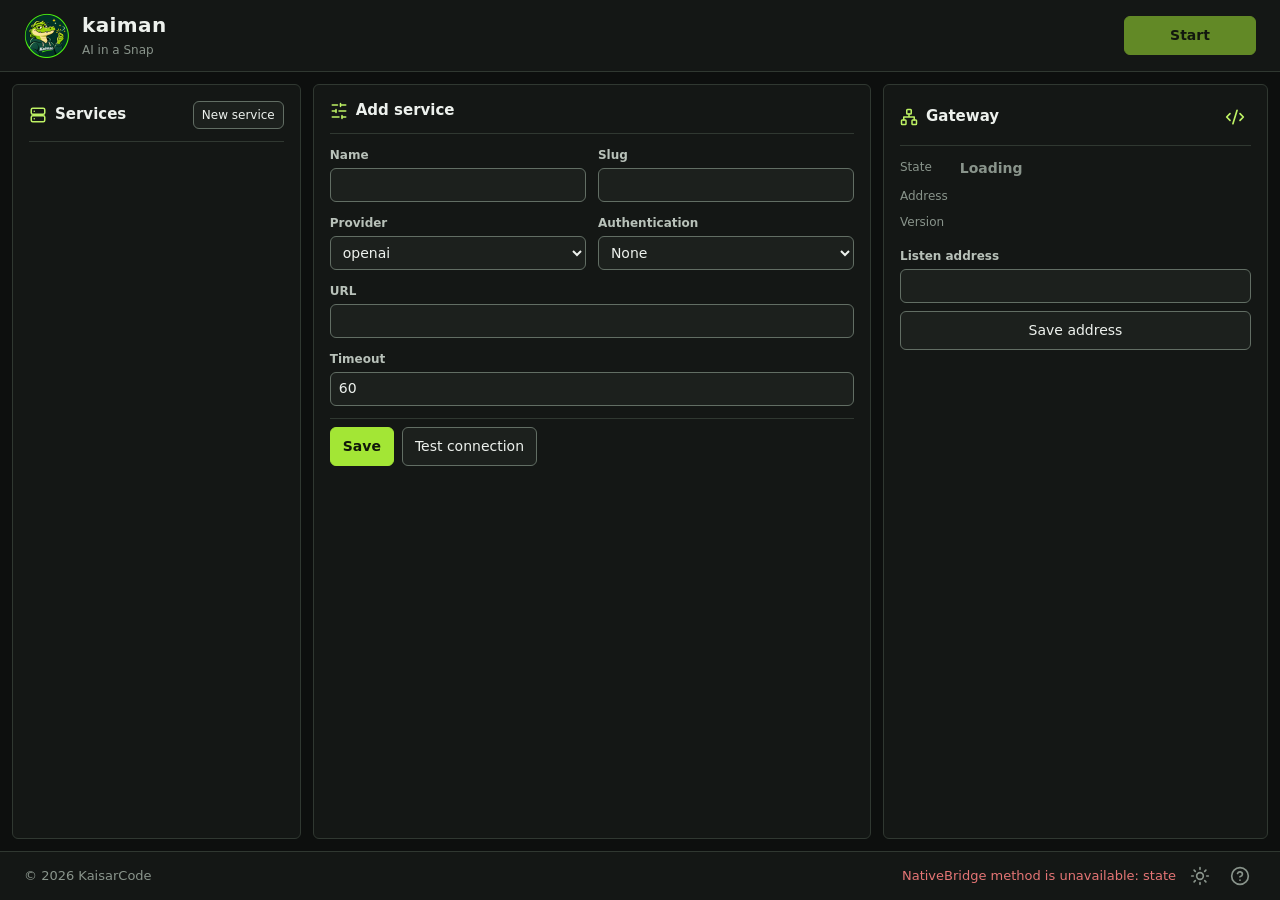
<file: src/gui/index.html>
<!doctype html>
<html lang="en">
<head>
    <meta charset="utf-8">
    <meta name="viewport" content="width=device-width, initial-scale=1">
    <title>kaiman</title>
    <link rel="stylesheet" href="styles.css">
</head>
<body>
    <header class="app-header">
        <div class="identity">
            <img src="logo-46.png" srcset="logo-92.png 2x" alt="">
            <div>
                <h1>kaiman</h1>
                <p>AI in a Snap</p>
            </div>
        </div>
        <div class="header-actions">
            <button class="button button-primary" id="toggle-gateway" type="button" disabled>Start</button>
        </div>
    </header>
    <main class="workspace">
        <section class="panel panel-services" aria-labelledby="services-heading">
            <div class="panel-heading">
                <svg viewBox="0 0 24 24" aria-hidden="true" fill="none" stroke="currentColor" stroke-width="2" stroke-linecap="round" stroke-linejoin="round"><rect x="3" y="3" width="18" height="8" rx="2"/><rect x="3" y="13" width="18" height="8" rx="2"/><path d="M7 7h.01M7 17h.01"/></svg>
                <h2 id="services-heading">Services</h2>
                <button class="button button-small" id="new-service" type="button">New service</button>
            </div>
            <div class="service-list" id="service-list"></div>
        </section>
        <section class="panel panel-editor" aria-labelledby="editor-heading">
            <div class="panel-heading">
                <svg viewBox="0 0 24 24" aria-hidden="true" fill="none" stroke="currentColor" stroke-width="2" stroke-linecap="round" stroke-linejoin="round"><path d="M21 4h-7M10 4H3m18 8h-9m-4 0H3m18 8h-5m-4 0H3"/><path d="M14 2v4M8 10v4m8 4v4"/></svg>
                <h2 id="editor-heading">Add service</h2>
            </div>
            <form class="service-form" id="service-form">
                <div class="field-row">
                    <div class="field">
                        <label for="field-display-name">Name</label>
                        <input id="field-display-name" name="display-name" type="text" autocomplete="off" required>
                    </div>
                    <div class="field">
                        <label for="field-slug">Slug</label>
                        <input id="field-slug" name="slug" type="text" autocomplete="off">
                    </div>
                </div>
                <div class="field-row">
                    <div class="field">
                        <label for="field-adapter">Provider</label>
                        <select id="field-adapter" name="adapter">
                            <option value="openai">openai</option>
                            <option value="opencode-local">OpenCode Local</option>
                            <option value="opencode">OpenCode Server</option>
                            <option value="opencode-cloud">OpenCode Cloud</option>
                            <option value="codex-local">Codex Local</option>
                            <option value="anthropic">anthropic</option>
                            <option value="gemini">gemini</option>
                            <option value="responses">responses</option>
                            <option value="ollama">ollama</option>
                            <option value="bedrock">bedrock</option>
                        </select>
                    </div>
                    <div class="field" id="auth-scheme">
                        <label for="field-scheme">Authentication</label>
                        <select id="field-scheme" name="scheme">
                            <option value="none">None</option>
                            <option value="bearer">API key</option>
                            <option value="basic">User and password</option>
                        </select>
                    </div>
                </div>
                <div class="field" id="provider-url">
                    <label for="field-url">URL</label>
                    <input id="field-url" name="url" type="text" autocomplete="off">
                </div>
                <div class="field" id="auth-user" hidden>
                    <label for="field-user">Username</label>
                    <input id="field-user" name="user" type="text" autocomplete="off" disabled>
                </div>
                <div class="field" id="auth-secret" hidden>
                    <label for="field-secret" id="secret-label">API key</label>
                    <input id="field-secret" type="password" autocomplete="new-password" disabled>
                </div>
                <div class="field">
                    <label for="field-timeout">Timeout</label>
                    <input id="field-timeout" name="timeout" type="number" min="1" max="600" value="60">
                </div>
                <div class="form-actions">
                    <button class="button button-primary" id="save-service" type="submit">Save</button>
                    <button class="button" id="test-service" type="button">Test connection</button>
                    <button class="button" id="remove-service" type="button" hidden>Remove</button>
                </div>
                <p id="connection-result" role="status" aria-live="polite" hidden></p>
            </form>
        </section>
        <section class="panel panel-gateway" aria-labelledby="gateway-heading">
            <div class="panel-heading">
                <svg viewBox="0 0 24 24" aria-hidden="true" fill="none" stroke="currentColor" stroke-width="2" stroke-linecap="round" stroke-linejoin="round"><rect x="9" y="2" width="6" height="6" rx="1"/><rect x="2" y="16" width="6" height="6" rx="1"/><rect x="16" y="16" width="6" height="6" rx="1"/><path d="M12 8v4M5 16v-4h14v4"/></svg>
                <h2 id="gateway-heading">Gateway</h2>
                <button class="icon-button" id="open-api" type="button" aria-label="API endpoints" title="API endpoints" aria-haspopup="dialog" aria-controls="api-dialog">
                    <svg viewBox="0 0 24 24" aria-hidden="true" fill="none" stroke="currentColor" stroke-width="2" stroke-linecap="round" stroke-linejoin="round"><path d="m18 16 4-4-4-4M6 8l-4 4 4 4m8.5-12-5 16"/></svg>
                </button>
            </div>
            <dl class="details">
                <dt>State</dt>
                <dd id="gateway-state" class="state state-idle">Loading</dd>
                <dt>Address</dt>
                <dd class="mono" id="gateway-address"></dd>
                <dt>Version</dt>
                <dd class="version-row">
                    <span class="mono" id="version"></span>
                    <button class="icon-button" id="open-update" type="button" aria-label="Software update available" title="Software update available" aria-haspopup="dialog" hidden>
                        <svg viewBox="0 0 24 24" aria-hidden="true" fill="none" stroke="currentColor" stroke-width="2" stroke-linecap="round" stroke-linejoin="round"><path d="M12 3v12m-5-5 5 5 5-5M4 16v4h16v-4"/></svg>
                    </button>
                </dd>
            </dl>
            <div class="field">
                <label for="listen">Listen address</label>
                <input id="listen" name="listen" type="text" autocomplete="off">
            </div>
            <button class="button" id="apply-listen" type="button">Save address</button>
        </section>
    </main>
    <footer class="status">
        <span class="copyright">© 2026 KaisarCode</span>
        <span id="status" role="status" data-kind="info"></span>
        <button class="icon-button" id="toggle-theme" type="button" aria-label="Switch to light theme" title="Switch to light theme">
            <svg id="theme-sun" viewBox="0 0 24 24" aria-hidden="true" fill="none" stroke="currentColor" stroke-width="2" stroke-linecap="round" stroke-linejoin="round">
                <circle cx="12" cy="12" r="4"/>
                <path d="M12 2v2m0 16v2M4.93 4.93l1.42 1.42m11.3 11.3 1.42 1.42M2 12h2m16 0h2M4.93 19.07l1.42-1.42m11.3-11.3 1.42-1.42"/>
            </svg>
            <svg id="theme-moon" viewBox="0 0 24 24" aria-hidden="true" fill="none" stroke="currentColor" stroke-width="2" stroke-linecap="round" stroke-linejoin="round" hidden>
                <path d="M20.985 12.486a9 9 0 1 1-9.473-9.472c.405-.022.617.46.402.803a6.5 6.5 0 0 0 8.268 8.268c.344-.215.825-.004.803.401"/>
            </svg>
        </button>
        <button class="icon-button" id="open-about" type="button" aria-label="About kaiman" title="About kaiman">
            <svg viewBox="0 0 24 24" aria-hidden="true" fill="none" stroke="currentColor" stroke-width="2" stroke-linecap="round" stroke-linejoin="round">
                <circle cx="12" cy="12" r="10"/>
                <path d="M9.09 9a3 3 0 0 1 5.83 1c0 2-3 3-3 3m.08 4h.01"/>
            </svg>
        </button>
    </footer>
    <dialog class="dialog update-dialog" id="update-dialog" aria-labelledby="update-heading">
        <div class="panel-heading">
            <svg viewBox="0 0 24 24" aria-hidden="true" fill="none" stroke="currentColor" stroke-width="2" stroke-linecap="round" stroke-linejoin="round"><path d="M12 3v12m-5-5 5 5 5-5M4 16v4h16v-4"/></svg>
            <h2 id="update-heading">Software update</h2>
        </div>
        <dl class="details">
            <dt>Installed version</dt>
            <dd class="mono" id="update-installed"></dd>
            <dt>Available version</dt>
            <dd class="mono" id="update-version"></dd>
        </dl>
        <div class="update-notes" id="update-notes" hidden></div>
        <progress id="update-progress" max="100" value="0" hidden></progress>
        <p id="update-status" role="status" aria-live="polite" hidden></p>
        <div class="dialog-actions">
            <button class="button" id="update-cancel" type="button">Cancel</button>
            <button class="button button-primary" id="update-confirm" type="button">Update</button>
        </div>
    </dialog>
    <dialog class="dialog api-dialog" id="api-dialog" aria-labelledby="api-heading">
        <div class="panel-heading">
            <svg viewBox="0 0 24 24" aria-hidden="true" fill="none" stroke="currentColor" stroke-width="2" stroke-linecap="round" stroke-linejoin="round"><path d="m12 3 10 5-10 5L2 8l10-5Zm-10 9 10 5 10-5M2 16l10 5 10-5"/></svg>
            <h2 id="api-heading">API endpoints</h2>
            <form method="dialog">
                <button class="icon-button" type="submit" aria-label="Close" title="Close" autofocus>
                    <svg viewBox="0 0 24 24" aria-hidden="true" fill="none" stroke="currentColor" stroke-width="2" stroke-linecap="round" stroke-linejoin="round">
                        <path d="m18 6-12 12M6 6l12 12"/>
                    </svg>
                </button>
            </form>
        </div>
        <div class="api-base">
            <span class="api-label">Base URL</span>
            <div class="api-url">
                <code id="api-base-url">Unavailable</code>
                <button class="icon-button api-copy" type="button" data-path="/v1" aria-label="Copy base URL" title="Copy base URL" disabled><svg viewBox="0 0 24 24" aria-hidden="true" fill="none" stroke="currentColor" stroke-width="2" stroke-linecap="round" stroke-linejoin="round"><rect width="14" height="14" x="8" y="8" rx="2"/><path d="M4 16H3a2 2 0 0 1-2-2V3a2 2 0 0 1 2-2h11a2 2 0 0 1 2 2v1"/></svg></button>
            </div>
        </div>
        <div class="api-list">
            <div class="api-endpoint">
                <span class="api-method api-get">GET</span>
                <div class="api-endpoint-detail">
                    <code>/providers</code>
                    <span>List supported providers</span>
                </div>
                <button class="icon-button api-copy" type="button" data-path="/v1/providers" aria-label="Copy GET /v1/providers" title="Copy GET /v1/providers" disabled><svg viewBox="0 0 24 24" aria-hidden="true" fill="none" stroke="currentColor" stroke-width="2" stroke-linecap="round" stroke-linejoin="round"><rect width="14" height="14" x="8" y="8" rx="2"/><path d="M4 16H3a2 2 0 0 1-2-2V3a2 2 0 0 1 2-2h11a2 2 0 0 1 2 2v1"/></svg></button>
            </div>
            <div class="api-endpoint">
                <span class="api-method api-get">GET</span>
                <div class="api-endpoint-detail">
                    <code>/services</code>
                    <span>List configured services</span>
                </div>
                <button class="icon-button api-copy" type="button" data-path="/v1/services" aria-label="Copy GET /v1/services" title="Copy GET /v1/services" disabled><svg viewBox="0 0 24 24" aria-hidden="true" fill="none" stroke="currentColor" stroke-width="2" stroke-linecap="round" stroke-linejoin="round"><rect width="14" height="14" x="8" y="8" rx="2"/><path d="M4 16H3a2 2 0 0 1-2-2V3a2 2 0 0 1 2-2h11a2 2 0 0 1 2 2v1"/></svg></button>
            </div>
            <div class="api-endpoint">
                <span class="api-method api-get">GET</span>
                <div class="api-endpoint-detail">
                    <code>/models</code>
                    <span>List available models</span>
                </div>
                <button class="icon-button api-copy" type="button" data-path="/v1/models" aria-label="Copy GET /v1/models" title="Copy GET /v1/models" disabled><svg viewBox="0 0 24 24" aria-hidden="true" fill="none" stroke="currentColor" stroke-width="2" stroke-linecap="round" stroke-linejoin="round"><rect width="14" height="14" x="8" y="8" rx="2"/><path d="M4 16H3a2 2 0 0 1-2-2V3a2 2 0 0 1 2-2h11a2 2 0 0 1 2 2v1"/></svg></button>
            </div>
            <div class="api-endpoint">
                <span class="api-method api-get">GET</span>
                <div class="api-endpoint-detail">
                    <code>/sessions</code>
                    <span>List available sessions</span>
                </div>
                <button class="icon-button api-copy" type="button" data-path="/v1/sessions" aria-label="Copy GET /v1/sessions" title="Copy GET /v1/sessions" disabled><svg viewBox="0 0 24 24" aria-hidden="true" fill="none" stroke="currentColor" stroke-width="2" stroke-linecap="round" stroke-linejoin="round"><rect width="14" height="14" x="8" y="8" rx="2"/><path d="M4 16H3a2 2 0 0 1-2-2V3a2 2 0 0 1 2-2h11a2 2 0 0 1 2 2v1"/></svg></button>
            </div>
            <div class="api-endpoint">
                <span class="api-method api-post">POST</span>
                <div class="api-endpoint-detail">
                    <code>/sessions</code>
                    <span>Create a new session</span>
                </div>
                <button class="icon-button api-copy" type="button" data-path="/v1/sessions" aria-label="Copy POST /v1/sessions" title="Copy POST /v1/sessions" disabled><svg viewBox="0 0 24 24" aria-hidden="true" fill="none" stroke="currentColor" stroke-width="2" stroke-linecap="round" stroke-linejoin="round"><rect width="14" height="14" x="8" y="8" rx="2"/><path d="M4 16H3a2 2 0 0 1-2-2V3a2 2 0 0 1 2-2h11a2 2 0 0 1 2 2v1"/></svg></button>
            </div>
            <div class="api-endpoint">
                <span class="api-method api-post">POST</span>
                <div class="api-endpoint-detail">
                    <code>/sessions/fork</code>
                    <span>Fork an existing session</span>
                </div>
                <button class="icon-button api-copy" type="button" data-path="/v1/sessions/fork" aria-label="Copy POST /v1/sessions/fork" title="Copy POST /v1/sessions/fork" disabled><svg viewBox="0 0 24 24" aria-hidden="true" fill="none" stroke="currentColor" stroke-width="2" stroke-linecap="round" stroke-linejoin="round"><rect width="14" height="14" x="8" y="8" rx="2"/><path d="M4 16H3a2 2 0 0 1-2-2V3a2 2 0 0 1 2-2h11a2 2 0 0 1 2 2v1"/></svg></button>
            </div>
            <div class="api-endpoint">
                <span class="api-method api-post">POST</span>
                <div class="api-endpoint-detail">
                    <code>/chat/completions</code>
                    <span>OpenAI-compatible chat</span>
                </div>
                <button class="icon-button api-copy" type="button" data-path="/v1/chat/completions" aria-label="Copy POST /v1/chat/completions" title="Copy POST /v1/chat/completions" disabled><svg viewBox="0 0 24 24" aria-hidden="true" fill="none" stroke="currentColor" stroke-width="2" stroke-linecap="round" stroke-linejoin="round"><rect width="14" height="14" x="8" y="8" rx="2"/><path d="M4 16H3a2 2 0 0 1-2-2V3a2 2 0 0 1 2-2h11a2 2 0 0 1 2 2v1"/></svg></button>
            </div>
            <div class="api-endpoint">
                <span class="api-method api-get">GET</span>
                <div class="api-endpoint-detail">
                    <code>/health</code>
                    <span>Gateway health (root)</span>
                </div>
                <button class="icon-button api-copy" type="button" data-path="/health" aria-label="Copy GET /health" title="Copy GET /health" disabled><svg viewBox="0 0 24 24" aria-hidden="true" fill="none" stroke="currentColor" stroke-width="2" stroke-linecap="round" stroke-linejoin="round"><rect width="14" height="14" x="8" y="8" rx="2"/><path d="M4 16H3a2 2 0 0 1-2-2V3a2 2 0 0 1 2-2h11a2 2 0 0 1 2 2v1"/></svg></button>
            </div>
        </div>
        <a class="api-documentation" id="api-documentation" href="https://gitlab.com/kaisarcode/kaiman.c/-/blob/slave/doc/http-api.md">
            <svg viewBox="0 0 24 24" aria-hidden="true" fill="none" stroke="currentColor" stroke-width="2" stroke-linecap="round" stroke-linejoin="round"><path d="M12 7v14M3 18V5c3-1 6-1 9 2 3-3 6-3 9-2v13c-3-1-6-1-9 2-3-3-6-3-9-2Z"/></svg>
            <span>API documentation</span>
            <svg viewBox="0 0 24 24" aria-hidden="true" fill="none" stroke="currentColor" stroke-width="2" stroke-linecap="round" stroke-linejoin="round"><path d="M15 3h6v6m0-6L10 14m8-1v6a2 2 0 0 1-2 2H5a2 2 0 0 1-2-2V8a2 2 0 0 1 2-2h6"/></svg>
        </a>
        <p id="api-status" role="status" aria-live="polite" hidden></p>
    </dialog>
    <dialog class="dialog" id="remove-dialog" aria-labelledby="remove-heading" aria-describedby="remove-message">
        <form method="dialog">
            <h2 id="remove-heading">Remove service?</h2>
            <p id="remove-message"></p>
            <div class="dialog-actions">
                <button class="button" type="submit" value="cancel" autofocus>Cancel</button>
                <button class="button button-primary" type="submit" value="remove">Remove</button>
            </div>
        </form>
    </dialog>
    <dialog class="dialog about-dialog" id="about-dialog" aria-labelledby="about-heading" aria-describedby="about-description">
        <div class="about-header">
            <h2 id="about-heading">About</h2>
            <form method="dialog">
                <button class="icon-button" type="submit" aria-label="Close" title="Close" autofocus>
                    <svg viewBox="0 0 24 24" aria-hidden="true" fill="none" stroke="currentColor" stroke-width="2" stroke-linecap="round" stroke-linejoin="round">
                        <path d="m18 6-12 12M6 6l12 12"/>
                    </svg>
                </button>
            </form>
        </div>
        <div class="about-brand">
            <img src="logo-128.png" alt="">
            <strong>kaiman</strong>
            <span class="about-slogan">AI in a Snap</span>
            <span class="about-meta" id="about-version">Version unavailable</span>
        </div>
        <p id="about-description">Access models from multiple AI providers through a unified OpenAI-compatible API.</p>
        <a class="about-link" id="documentation" href="https://gitlab.com/kaisarcode/kaiman.c/-/blob/slave/README.md">
            <span>Documentation</span>
            <svg viewBox="0 0 24 24" aria-hidden="true" fill="none" stroke="currentColor" stroke-width="2" stroke-linecap="round" stroke-linejoin="round">
                <path d="M15 3h6v6m0-6L10 14m8-1v6a2 2 0 0 1-2 2H5a2 2 0 0 1-2-2V8a2 2 0 0 1 2-2h6"/>
            </svg>
        </a>
        <p class="about-error" id="about-error" role="alert" hidden></p>
        <div class="about-footer">
            <span>GNU LGPL 3.0</span>
            <span>© 2026 KaisarCode</span>
        </div>
    </dialog>
    <script src="app.js"></script>
</body>
</html>
</file>
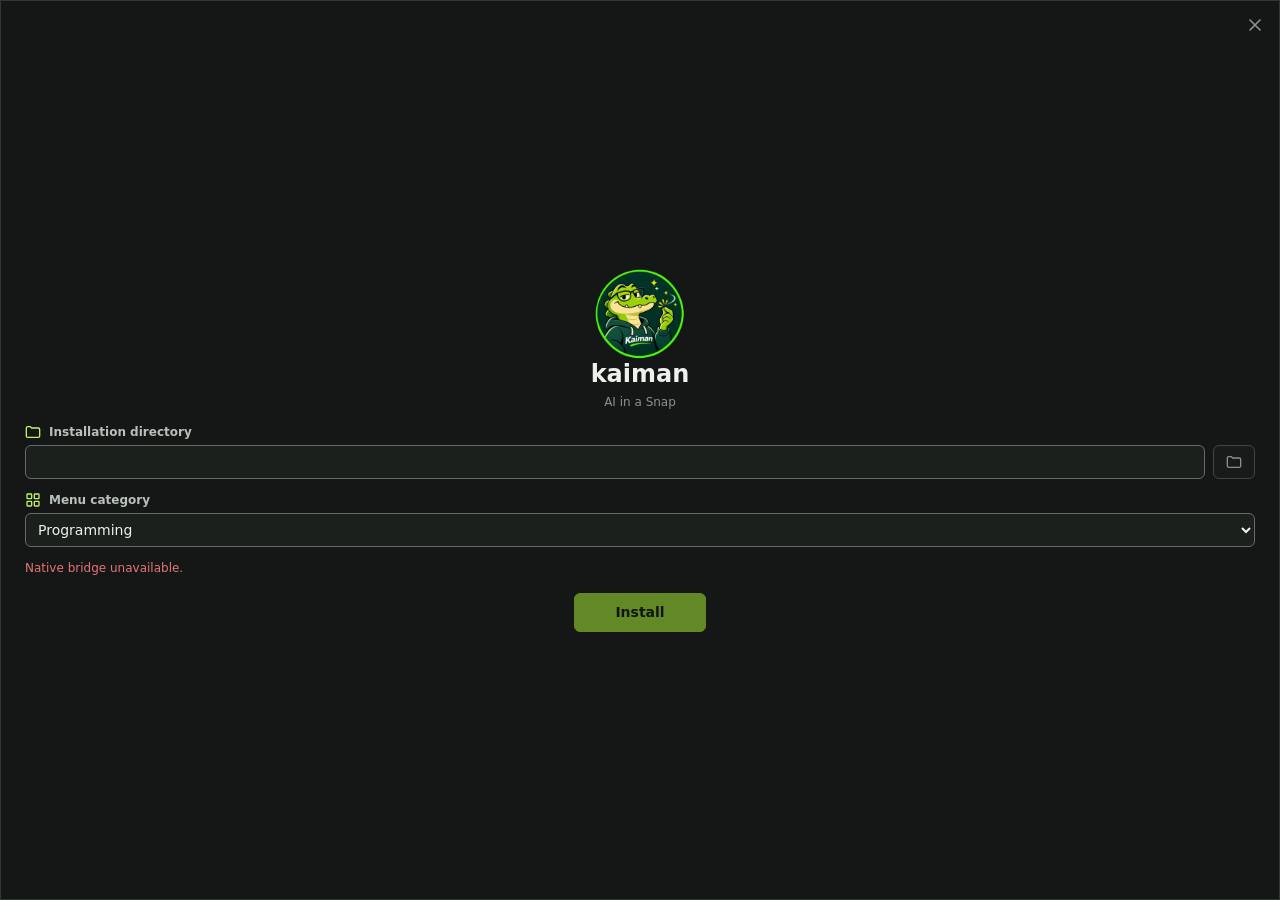
<file: src/gui/install.html>
<!doctype html>
<html lang="en">
<head>
    <meta charset="utf-8">
    <meta name="viewport" content="width=device-width, initial-scale=1">
    <title>kaiman installer</title>
    <link rel="stylesheet" href="styles.css">
    <link rel="stylesheet" href="install.css">
</head>
<body class="installer installer-loading">
    <button class="icon-button installer-close" id="close" type="button" aria-label="Close" title="Close">
        <svg viewBox="0 0 24 24" fill="none" stroke="currentColor" stroke-width="2" stroke-linecap="round" aria-hidden="true"><path d="m18 6-12 12M6 6l12 12"/></svg>
    </button>
    <div class="installer-brand">
        <img src="logo-128.png" alt="">
        <h1>kaiman</h1>
        <p>AI in a Snap</p>
    </div>
    <form id="install-form">
        <div class="field">
            <label for="directory"><svg viewBox="0 0 24 24" fill="none" stroke="currentColor" stroke-width="2" stroke-linecap="round" stroke-linejoin="round" aria-hidden="true"><path d="M20 20H4a2 2 0 0 1-2-2V6a2 2 0 0 1 2-2h4l2 2h10a2 2 0 0 1 2 2v10a2 2 0 0 1-2 2Z"/></svg>Installation directory</label>
            <div class="directory-row">
                <input id="directory" type="text" autocomplete="off" required>
                <button class="button" id="browse" type="button" disabled aria-label="Browse directory" title="Browse directory"><svg viewBox="0 0 24 24" fill="none" stroke="currentColor" stroke-width="2" stroke-linecap="round" stroke-linejoin="round" aria-hidden="true"><path d="M20 20H4a2 2 0 0 1-2-2V6a2 2 0 0 1 2-2h4l2 2h10a2 2 0 0 1 2 2v10a2 2 0 0 1-2 2Z"/></svg></button>
            </div>
        </div>
        <div class="field" id="category-field">
            <label for="category"><svg viewBox="0 0 24 24" fill="none" stroke="currentColor" stroke-width="2" aria-hidden="true"><rect x="3" y="3" width="7" height="7" rx="1"/><rect x="14" y="3" width="7" height="7" rx="1"/><rect x="3" y="14" width="7" height="7" rx="1"/><rect x="14" y="14" width="7" height="7" rx="1"/></svg>Menu category</label>
            <select id="category" required>
                <option value="Development" selected>Programming</option>
                <option value="Utility">Accessories</option>
                <option value="Education">Education</option>
                <option value="Game">Games</option>
                <option value="Graphics">Graphics</option>
                <option value="Network">Internet</option>
                <option value="Office">Office</option>
                <option value="Science">Science</option>
                <option value="Settings">Settings</option>
                <option value="AudioVideo">Sound &amp; Video</option>
                <option value="System">System Tools</option>
            </select>
            <input id="category-windows" type="text" value="Development" hidden disabled required>
        </div>
        <label class="purge-option" id="purge-option" hidden>
            <input id="purge" type="checkbox">
            Remove configuration, credentials and local session state
        </label>
        <p id="install-result" role="status" hidden></p>
        <button class="button button-primary install-button" id="install" type="submit" disabled>Install</button>
        <p id="update-version" hidden></p>
    </form>
    <script src="install.js"></script>
</body>
</html>
</file>
<file: src/gui/styles.css>
:root {
    color-scheme: dark;
    --bg: #0d0f0e;
    --panel: #141715;
    --surface: #1c201d;
    --raised: #252b26;
    --hover: #2b322c;
    --foreground: #edf1ed;
    --secondary: #b8c1b9;
    --muted: #89948b;
    --border: #303831;
    --separator: #303831;
    --primary: #a3e635;
    --primary-foreground: #10170a;
    --focus: #bef264;
    --selection: #222d18;
    --disabled: #89948b;
    --link: #bef264;
    --success: #6ee7a0;
    --warning: #eac45b;
    --error: #e57575;
    --info: #89948b;
    --primary-pressed: #8bc92b;
    --primary-hover: #bef264;
    --control-border: #626e64;
    --space-1: 4px;
    --space-2: 8px;
    --space-3: 12px;
    --space-4: 16px;
    --space-5: 24px;
    --radius: 6px;
    --font-ui: system-ui, sans-serif;
    --font-mono: ui-monospace, monospace;
    --header-height: 72px;
    --status-height: 40px;
    --app-min-width: 320px;
    --app-min-height: 480px;
}

:root[data-theme="light"] {
    color-scheme: light;
    --bg: #f0f2ef;
    --panel: #fafbf9;
    --surface: #ffffff;
    --raised: #e0e6df;
    --hover: #e7ece5;
    --foreground: #182019;
    --secondary: #37463a;
    --muted: #526154;
    --border: #ced6ce;
    --separator: #dbe1da;
    --primary: #466c12;
    --primary-foreground: #ffffff;
    --focus: #527b15;
    --selection: #e2edcf;
    --disabled: #68776a;
    --link: #42680e;
    --success: #23643c;
    --warning: #795609;
    --error: #a33232;
    --info: #526154;
    --primary-pressed: #36570a;
    --primary-hover: #3d5e0d;
    --control-border: #788479;
}

* {
    box-sizing: border-box;
}

html {
    height: 100%;
    overflow: auto;
}

body {
    height: 100%;
    min-width: var(--app-min-width);
    min-height: max(100%, var(--app-min-height));
    margin: 0;
    background: var(--bg);
    color: var(--foreground);
    font: 14px/1.5 var(--font-ui);
    display: flex;
    flex-direction: column;
}

[hidden] {
    display: none !important;
}

button,
input,
select {
    font: inherit;
    color: inherit;
}

button {
    cursor: pointer;
}

button:disabled,
input:disabled,
select:disabled {
    opacity: 0.55;
    cursor: default;
}

a:focus-visible,
button:focus-visible,
input:focus-visible,
select:focus-visible {
    outline: 2px solid var(--focus);
    outline-offset: 1px;
}

.app-header {
    min-height: var(--header-height);
    flex: none;
    display: flex;
    align-items: center;
    justify-content: space-between;
    gap: var(--space-4);
    padding: var(--space-3) var(--space-5);
    background: var(--panel);
    border-bottom: 1px solid var(--border);
}

.identity {
    min-width: 0;
    display: flex;
    align-items: center;
    gap: var(--space-3);
}

.identity img {
    display: block;
    flex: none;
    width: 46px;
    height: 46px;
    object-fit: contain;
    image-rendering: auto;
}

.identity h1 {
    margin: 0;
    font-size: 20px;
    line-height: 1.2;
    letter-spacing: 0.02em;
}

.identity p {
    margin: var(--space-1) 0 0;
    color: var(--muted);
    font-size: 12px;
}

.header-actions,
.form-actions {
    display: flex;
    flex-wrap: wrap;
    gap: var(--space-2);
}

.header-actions {
    flex: none;
}

.button {
    border: 1px solid var(--control-border);
    border-radius: var(--radius);
    background: var(--surface);
    color: var(--foreground);
    padding: var(--space-2) var(--space-3);
    min-height: 34px;
}

.button:hover:not(:disabled) {
    background: var(--hover);
}

.button:active:not(:disabled) {
    background: var(--raised);
}

.button-primary {
    background: var(--primary);
    border-color: var(--primary);
    color: var(--primary-foreground);
    font-weight: 600;
}

.button-primary:hover:not(:disabled) {
    background: var(--primary-hover);
    border-color: var(--primary-hover);
}

.button-primary:active:not(:disabled) {
    background: var(--primary-pressed);
    border-color: var(--primary-pressed);
}

.button-danger {
    border-color: var(--error);
    color: var(--error);
}

#toggle-gateway {
    min-width: 132px;
    font-weight: 600;
}

.button-small {
    min-height: 28px;
    padding: var(--space-1) var(--space-2);
    font-size: 12px;
}

.workspace {
    flex: 1;
    min-height: 0;
    display: grid;
    grid-template-columns: minmax(210px, 0.75fr) minmax(320px, 1.45fr) minmax(300px, 1fr);
    gap: var(--space-3);
    padding: var(--space-3);
}

.panel {
    min-width: 0;
    min-height: 0;
    display: flex;
    flex-direction: column;
    background: var(--panel);
    border: 1px solid var(--border);
    border-radius: var(--radius);
    padding: var(--space-4);
    overflow: auto;
}

#open-api,
#open-update {
    color: var(--link);
}

.version-row {
    display: flex;
    align-items: center;
    gap: var(--space-2);
}

#open-update {
    width: 22px;
    height: 22px;
}

#open-update svg {
    width: 16px;
    height: 16px;
}

.update-dialog {
    width: min(460px, calc(100% - 32px));
    overflow: auto;
}

.update-notes {
    max-height: 180px;
    overflow: auto;
    white-space: pre-wrap;
    overflow-wrap: anywhere;
    font-size: 12px;
    padding: var(--space-3);
    border-radius: var(--radius);
    background: var(--surface);
    margin-bottom: var(--space-3);
}

#update-progress {
    width: 100%;
    accent-color: var(--primary);
}

#update-version {
    color: var(--link);
}

#update-status[data-kind="error"] {
    color: var(--error);
}

#open-api:hover:not(:disabled) {
    color: var(--foreground);
}

.panel-heading > svg,
.api-documentation svg {
    flex: none;
    width: 18px;
    height: 18px;
    color: var(--link);
}

.api-base {
    display: flex;
    flex-direction: column;
    gap: var(--space-1);
    margin-bottom: var(--space-2);
}

.api-label {
    font-size: 12px;
    color: var(--secondary);
    font-weight: 600;
}

.api-url {
    display: flex;
    align-items: center;
    gap: var(--space-1);
    border: 1px solid var(--control-border);
    background: var(--surface);
    border-radius: var(--radius);
    padding: var(--space-1) var(--space-2);
}

.api-url code {
    flex: 1;
    min-width: 0;
    color: var(--link);
    font-family: var(--font-mono);
    font-size: 12px;
    overflow-wrap: anywhere;
    user-select: text;
}

.api-list {
    display: flex;
    flex-direction: column;
    min-height: 0;
    overflow: auto;
}

.api-endpoint {
    flex: none;
    display: grid;
    grid-template-columns: 42px minmax(0, 1fr) 28px;
    gap: var(--space-2);
    align-items: center;
    padding: var(--space-2) 0;
}

.api-endpoint + .api-endpoint {
    border-top: 1px solid var(--separator);
}

.api-method {
    border: 1px solid currentColor;
    border-radius: var(--radius);
    padding: 2px 0;
    text-align: center;
    font-family: var(--font-mono);
    font-size: 11px;
    font-weight: 600;
}

.api-get {
    color: var(--success);
}

.api-post {
    color: var(--warning);
}

.api-endpoint-detail {
    display: flex;
    flex-direction: column;
    min-width: 0;
    gap: 2px;
    overflow-wrap: anywhere;
}

.api-endpoint-detail code {
    font-family: var(--font-mono);
    font-size: 12px;
    color: var(--foreground);
}

.api-endpoint-detail span {
    font-size: 11px;
    color: var(--muted);
}

.api-copy.icon-button {
    width: 28px;
    height: 28px;
}

.api-copy.icon-button svg {
    width: 16px;
    height: 16px;
}

.api-documentation {
    display: flex;
    align-items: center;
    gap: var(--space-2);
    border-top: 1px solid var(--separator);
    margin-top: var(--space-2);
    padding-top: var(--space-3);
    color: var(--link);
    text-decoration: none;
    font-size: 13px;
}

.api-documentation span {
    flex: 1;
}

.api-documentation:hover {
    text-decoration: underline;
}

.clipboard-text {
    position: fixed;
    left: 0;
    top: 0;
    width: 1px;
    height: 1px;
    opacity: 0;
    pointer-events: none;
}

.panel-heading {
    display: flex;
    align-items: center;
    justify-content: space-between;
    gap: var(--space-2);
    padding-bottom: var(--space-3);
    margin-bottom: var(--space-3);
    border-bottom: 1px solid var(--separator);
}

.panel-heading h2 {
    flex: 1;
    min-width: 0;
    overflow-wrap: anywhere;
    margin: 0;
    font-size: 15px;
    line-height: 1.3;
}

.service-list {
    display: flex;
    flex-direction: column;
    gap: var(--space-2);
}

.service-empty {
    color: var(--muted);
    font-size: 13px;
}

.service-item {
    width: 100%;
    text-align: left;
    border: 1px solid var(--border);
    border-radius: var(--radius);
    background: var(--surface);
    padding: var(--space-2) var(--space-3);
    display: flex;
    flex-direction: column;
    gap: var(--space-1);
}

.service-item:hover {
    background: var(--hover);
}

.service-item[aria-current="true"] {
    border-color: var(--primary);
    background: var(--selection);
}

.service-item[aria-current="true"] .service-name {
    color: var(--primary);
}

.service-title {
    display: flex;
    width: 100%;
    align-items: center;
    gap: var(--space-2);
}

.service-title .service-name {
    flex: 1;
    min-width: 0;
}

.service-health {
    flex: none;
    width: 8px;
    height: 8px;
    border-radius: 50%;
    background: var(--muted);
}

.service-health[data-online="true"] {
    background: var(--success);
}

.service-name {
    font-weight: 600;
    overflow-wrap: anywhere;
}

.service-detail {
    color: var(--muted);
    font-size: 12px;
    overflow-wrap: anywhere;
}

.service-form {
    display: flex;
    flex-direction: column;
    gap: var(--space-3);
}

.field-row {
    display: grid;
    grid-template-columns: repeat(2, minmax(0, 1fr));
    gap: var(--space-3);
}

.field {
    display: flex;
    flex-direction: column;
    gap: var(--space-1);
    min-width: 0;
}

.field label {
    color: var(--secondary);
    font-size: 12px;
    font-weight: 600;
}

.field input,
.field select {
    width: 100%;
    min-height: 34px;
    border: 1px solid var(--control-border);
    border-radius: var(--radius);
    background: var(--surface);
    padding: var(--space-1) var(--space-2);
}

.field input:focus,
.field select:focus {
    border-color: var(--focus);
}

.panel-gateway > .field + .button {
    margin-top: var(--space-2);
}

.form-actions {
    padding-top: var(--space-2);
    border-top: 1px solid var(--separator);
}

#remove-service {
    margin-left: auto;
}

#connection-result {
    margin: 0;
    color: var(--muted);
    font-size: 12px;
    overflow-wrap: anywhere;
}

#connection-result[data-kind="success"] {
    color: var(--success);
}

#connection-result[data-kind="error"] {
    color: var(--error);
}

.dialog {
    width: min(400px, calc(100% - 32px));
    max-height: calc(100% - 32px);
    background: var(--panel);
    color: var(--foreground);
    border: 1px solid var(--control-border);
    border-radius: var(--radius);
    padding: var(--space-4);
}

.api-dialog {
    width: min(560px, calc(100% - 32px));
    overflow: auto;
}

.api-dialog[open] {
    display: flex;
    flex-direction: column;
    overflow: hidden;
}

.api-dialog > :not(.api-list) {
    flex: none;
}

.api-dialog #api-status {
    margin: var(--space-2) 0 0;
    font-size: 12px;
}

#api-status[data-kind="success"] {
    color: var(--success);
}

#api-status[data-kind="error"] {
    color: var(--error);
}

.dialog::backdrop {
    background: rgba(0, 0, 0, 0.65);
}

.dialog h2 {
    margin: 0;
    font-size: 15px;
}

.dialog p {
    margin: var(--space-3) 0 var(--space-4);
    color: var(--secondary);
    overflow-wrap: anywhere;
}

.dialog-actions {
    display: flex;
    justify-content: flex-end;
    gap: var(--space-2);
}

.icon-button {
    flex: none;
    display: inline-flex;
    align-items: center;
    justify-content: center;
    width: 32px;
    height: 32px;
    padding: 0;
    border: 0;
    border-radius: var(--radius);
    background: transparent;
    color: var(--muted);
}

.icon-button:hover:not(:disabled) {
    color: var(--foreground);
}

.icon-button svg {
    width: 20px;
    height: 20px;
}

.about-dialog {
    width: min(360px, calc(100% - 32px));
    padding: var(--space-5);
    overflow: auto;
    text-align: center;
}

.about-header {
    display: flex;
    align-items: center;
    justify-content: space-between;
    padding-bottom: var(--space-2);
    border-bottom: 1px solid var(--separator);
    color: var(--secondary);
}

.about-brand {
    display: flex;
    flex-direction: column;
    align-items: center;
    gap: var(--space-1);
    padding-top: var(--space-4);
}

.about-brand img {
    width: 80px;
    height: 80px;
    object-fit: contain;
}

.about-brand strong {
    font-size: 24px;
    line-height: 1.2;
}

.about-slogan {
    color: var(--primary);
}

.about-meta,
.about-footer {
    color: var(--muted);
    font-size: 12px;
}

.about-dialog p {
    margin: var(--space-4) 0;
}

.about-link {
    display: inline-flex;
    align-items: center;
    justify-content: center;
    gap: var(--space-2);
    color: var(--link);
    text-decoration: none;
}

.about-link:hover {
    text-decoration: underline;
}

.about-link svg {
    width: 14px;
    height: 14px;
}

.about-dialog .about-error {
    color: var(--error);
}

.about-footer {
    display: flex;
    flex-direction: column;
    gap: var(--space-1);
    margin-top: var(--space-4);
    padding-top: var(--space-4);
    border-top: 1px solid var(--separator);
}

.details {
    display: grid;
    grid-template-columns: auto minmax(0, 1fr);
    gap: var(--space-2) var(--space-3);
    margin: 0 0 var(--space-4);
}

.details dt {
    color: var(--muted);
    font-size: 12px;
}

.details dd {
    margin: 0;
    min-width: 0;
    overflow-wrap: anywhere;
}

.mono {
    font-family: var(--font-mono);
    font-size: 12px;
}

.state {
    font-weight: 600;
}

.state-running {
    color: var(--success);
}

.state-stopped {
    color: var(--warning);
}

.state-idle {
    color: var(--muted);
}

.status {
    min-height: var(--status-height);
    flex: none;
    display: flex;
    align-items: center;
    justify-content: space-between;
    flex-wrap: wrap;
    gap: var(--space-2);
    padding: var(--space-2) var(--space-5);
    background: var(--panel);
    border-top: 1px solid var(--border);
    color: var(--info);
    font-size: 13px;
}

.status .copyright {
    white-space: nowrap;
}

#status {
    flex: 1;
    min-width: 0;
    overflow-wrap: anywhere;
    text-align: right;
}

#status[data-kind="success"] {
    color: var(--success);
}

#status[data-kind="error"] {
    color: var(--error);
}

#status[data-kind="warning"] {
    color: var(--warning);
}

@media (max-width: 920px) {
    body {
        height: auto;
    }

    .workspace {
        flex: 1 0 auto;
        grid-template-columns: 220px minmax(280px, 1fr);
        align-content: start;
    }

    .panel {
        overflow: visible;
    }

    .panel-gateway {
        grid-column: 1 / -1;
    }
}

@media (max-width: 640px) {
    .app-header {
        gap: var(--space-2);
        padding-inline: var(--space-4);
    }

    #toggle-gateway {
        min-width: 96px;
    }

    .workspace {
        grid-template-columns: minmax(0, 1fr);
    }

    .panel-gateway {
        grid-column: auto;
    }

    .field-row {
        grid-template-columns: minmax(0, 1fr);
    }
}

@media (prefers-reduced-motion: reduce) {
    * {
        scroll-behavior: auto !important;
    }
}
</file>
<file: src/gui/install.css>
body.installer {
    min-height: 100%;
    min-width: 320px;
    height: auto;
    background: var(--panel);
    border: 1px solid var(--border);
    padding: var(--space-5);
    align-items: center;
    position: relative;
}

.installer-close {
    position: absolute;
    right: var(--space-2);
    top: var(--space-2);
}

.installer-brand {
    flex: none;
    width: 100%;
    text-align: center;
    margin-top: auto;
    margin-bottom: var(--space-3);
}

.installer-brand img {
    width: 92px;
    height: 92px;
    display: block;
    margin: 0 auto;
    object-fit: contain;
}

.installer-brand h1 {
    font-size: 24px;
    line-height: 1.2;
    margin: 0;
}

.installer-brand p {
    color: var(--muted);
    font-size: 12px;
    margin: 4px 0 0;
}

#install-form {
    flex: none;
    width: 100%;
    margin-bottom: auto;
    display: flex;
    flex-direction: column;
    gap: var(--space-3);
}

.installer .field label {
    display: flex;
    align-items: center;
    gap: var(--space-2);
}

.installer label svg,
.directory-row button svg {
    width: 16px;
    height: 16px;
    flex: none;
}

.installer label svg {
    color: var(--link);
}

.directory-row {
    display: flex;
    gap: var(--space-2);
}

.directory-row input {
    min-width: 0;
    flex: 1;
}

.directory-row button {
    display: flex;
    align-items: center;
    justify-content: center;
}

.install-button {
    align-self: center;
    min-width: 132px;
    margin-top: var(--space-1);
}

#update-version {
    color: var(--muted);
    font-size: 12px;
    text-align: center;
    margin: 0;
}

#install-result {
    margin: 0;
    color: var(--error);
    font-size: 12px;
    overflow-wrap: anywhere;
}

#install-result[data-kind="success"] {
    color: var(--success);
}

.installer-loading > * {
    visibility: hidden;
}

.purge-option {
    display: flex;
    align-items: center;
    gap: var(--space-2);
    color: var(--secondary);
    font-size: 13px;
}

.purge-option input {
    accent-color: var(--primary);
    flex: none;
}
</file>
